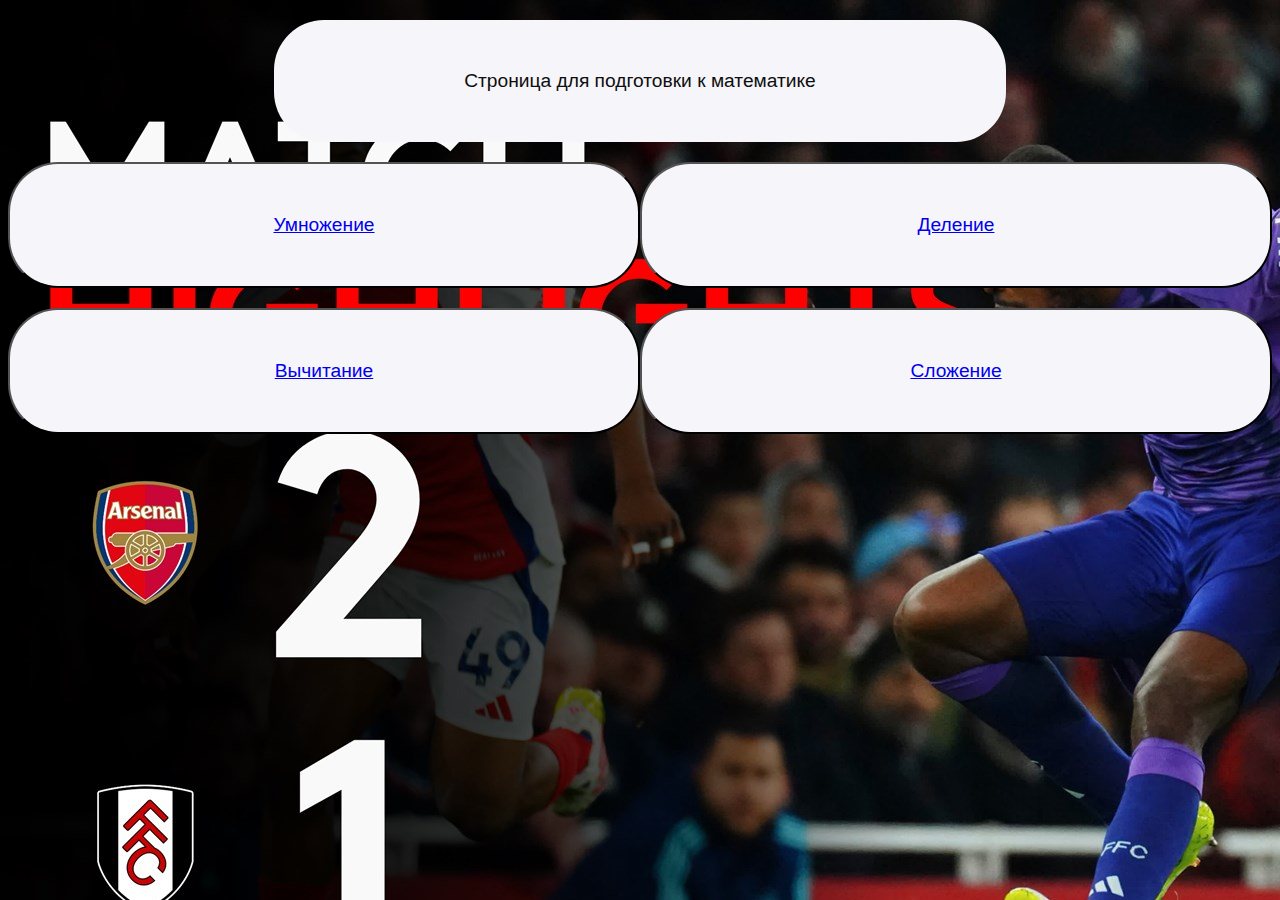
<file: index.html>
<!DOCTYPE html>
<html lang="en">
<head>
    <meta charset="UTF-8">
    <meta name="viewport" content="width=device-width, initial-scale=1.0">
    <title>Начальная строница</title>
    <link rel="stylesheet" href="start.css">
</head>
<body>
    <p>Строница для подготовки к математике</p>
    <button class="button">
    <a href="/умножение/index.html" class="button-style">Умножение</a>
    <button class="button">
        <a href="/Деление/index copy.html" class="button-style">Деление</a>
        <button class="button">
            <a href="/Вычитание/index copy 2.html" class="button-style">Вычитание</a>
            <button class="button">
                <a href="/Сложение/index copy 3.html" class="button-style">Сложение</a>
</body>
</html>
</file>
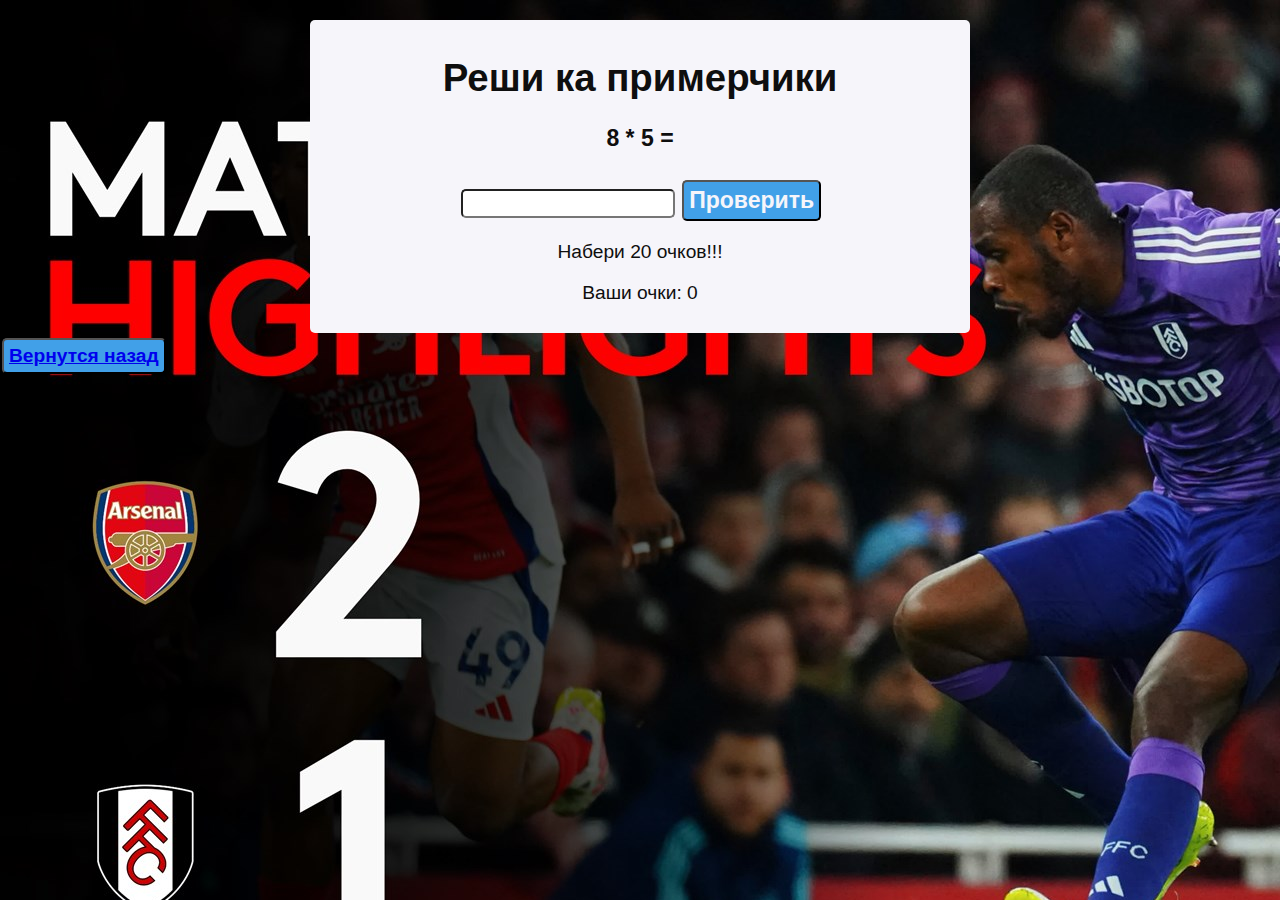
<file: умножение/index.html>
<!DOCTYPE html>
<html lang="en">
<head>
    <meta charset="UTF-8">
    <meta name="viewport" content="width=device-width, initial-scale=1.0">
    <link rel="stylesheet" href="style.css">
    <title>умножение</title>
</head>
<body>
<div class="box">
    <h1>Реши ка примерчики</h1>
    <p class="template">Ваш ответ:</p>
    <input type="text" class="input" size=5> 
    <button type="button" class="button">Проверить</button>
    <p>Набери 20 очков!!!</p>
    <p class="score">Ваши очки: 0</p>
</div>

<button class="button">
    <a href="../start.html" class="button-style">Вернутся назад</a>

    <script src="/умножение/main.js"></script>
</body>
</html>
</file>
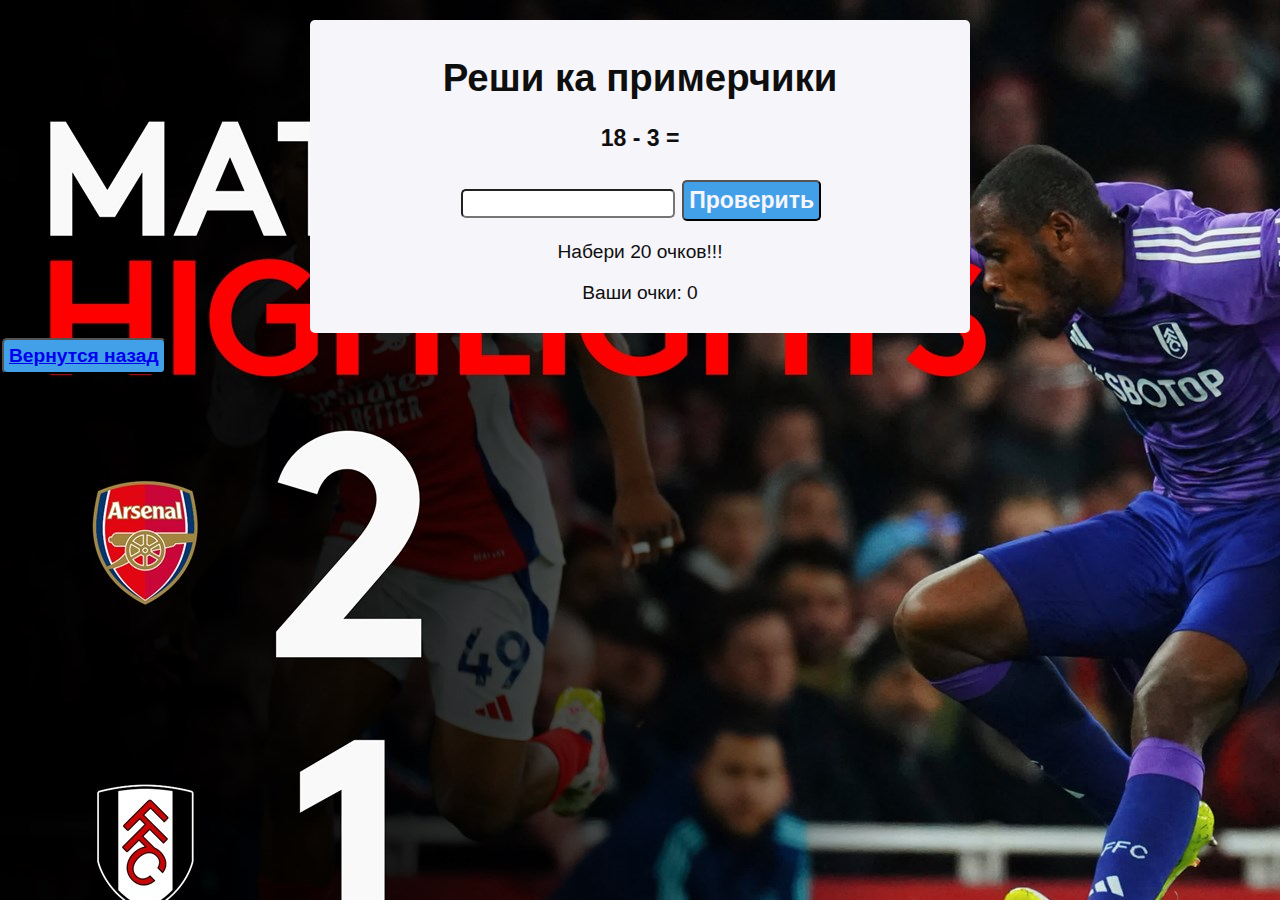
<file: Вычитание/index copy 2.html>
<!DOCTYPE html>
<html lang="en">
<head>
    <meta charset="UTF-8">
    <meta name="viewport" content="width=device-width, initial-scale=1.0">
    <link rel="stylesheet" href="style.css">
    <title>Вычитание</title>
</head>
<body>
<div class="box">
    <h1>Реши ка примерчики</h1>
    <p class="template">Ваш ответ:</p>
    <input type="text" class="input" size=5> 
    <button type="button" class="button">Проверить</button>
    <p>Набери 20 очков!!!</p>
    <p class="score">Ваши очки: 0</p>
</div>

<button class="button">
    <a href="../start.html" class="button-style">Вернутся назад</a>

    <script src="/Вычитание/main copy 2.js"></script>
</body>
</html>
</file>
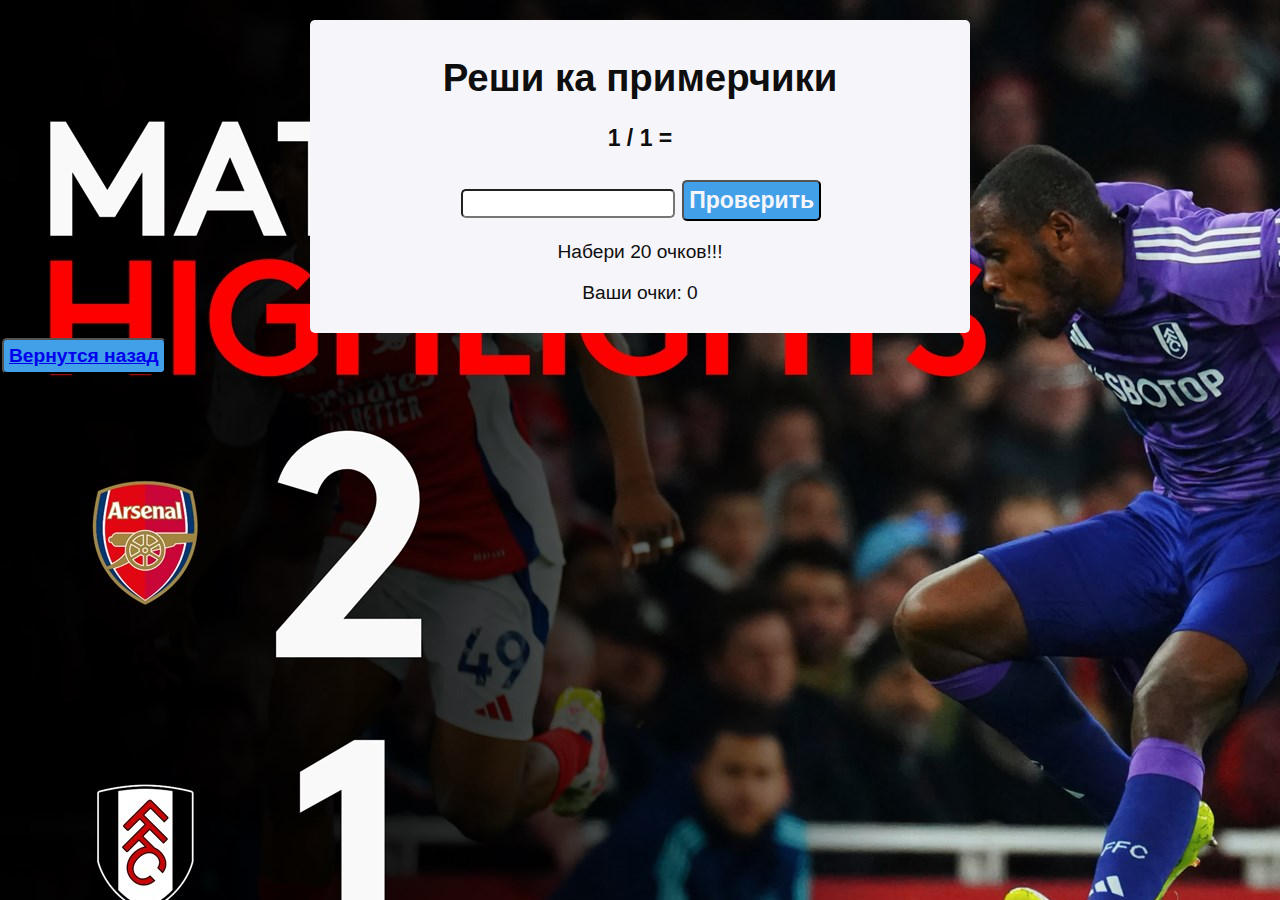
<file: Деление/index copy.html>
<!DOCTYPE html>
<html lang="en">
<head>
    <meta charset="UTF-8">
    <meta name="viewport" content="width=device-width, initial-scale=1.0">
    <link rel="stylesheet" href="style.css">
    <title>По дели ка</title>
</head>
<body>
<div class="box">
    <h1>Реши ка примерчики</h1>
    <p class="template">Ваш ответ:</p>
    <input type="text" class="input" size=5> 
    <button type="button" class="button">Проверить</button>
    <p>Набери 20 очков!!!</p>
    <p class="score">Ваши очки: 0</p>
</div>

<button class="button">
    <a href="../start.html" class="button-style">Вернутся назад</a>
    <script src="/Деление/main copy.js"></script>
</body>
</html>
</file>
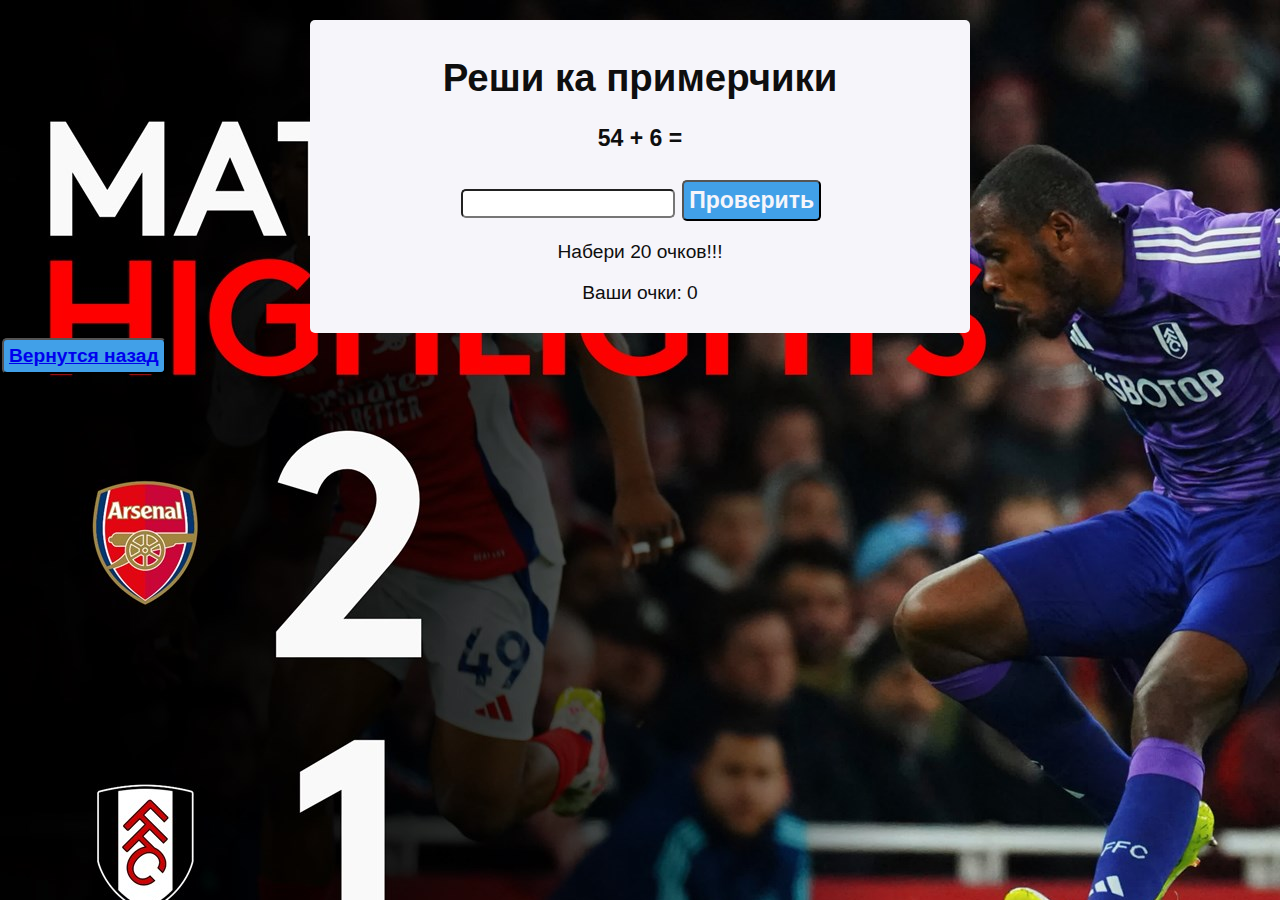
<file: Сложение/index copy 3.html>
<!DOCTYPE html>
<html lang="en">
<head>
    <meta charset="UTF-8">
    <meta name="viewport" content="width=device-width, initial-scale=1.0">
    <link rel="stylesheet" href="style.css">
    <title>Вычитание</title>
</head>
<body>
<div class="box">
    <h1>Реши ка примерчики</h1>
    <p class="template">Ваш ответ:</p>
    <input type="text" class="input" size=5> 
    <button type="button" class="button">Проверить</button>
    <p>Набери 20 очков!!!</p>
    <p class="score">Ваши очки: 0</p>
</div>

<button class="button">
    <a href="../start.html" class="button-style">Вернутся назад</a>

    <script src="/Сложение/main copy 3.js"></script>
</body>
</html>
</file>
<file: start.css>
.button{
    font-size: larger;
   background-color: rgb(246, 245, 250);
   border-radius: 50px;
   padding: 50px;
   margin: auto;
   margin-top: 20px;
   color: rgb(14, 14, 14);
   font-family: Arial, Helvetica, sans-serif;
   text-align: center;
   width: 50%;
}

.but{
    font-size: larger;
    background-color: rgb(246, 245, 250);
    border-radius: 50px;
    padding: 50px;
    margin: auto;
    margin-top: 20px;
    color: rgb(14, 14, 14);
    font-family: Arial, Helvetica, sans-serif;
    text-align: center;
    width: 50%;
}

p{
    font-size: larger;
    background-color: rgb(246, 245, 250);
    border-radius: 50px;
    padding: 50px;
    margin: auto;
    margin-top: 20px;
    color: rgb(14, 14, 14);
    font-family: Arial, Helvetica, sans-serif;
    text-align: center;
    width: 50%;
}


body {
   background-image: url("/фото/0c15a2f0-0f45-11f0-9d87-79165b975aa4.jpg");
 }
</file>
<file: умножение/style.css>
body{
     
    margin: auto;



}

.template{
   font-size:  larger;
   font-weight: bold;



}
.box{
   font-size: larger;
   background-color: rgb(246, 245, 250);
   border-radius: 5px;
   padding: 10px;
   margin: auto;
   margin-top: 20px;
   color: rgb(14, 14, 14);
   font-family: Arial, Helvetica, sans-serif;
   text-align: center;
   width: 50%;

}

.button{
   color: rgb(246, 245, 250);
   font-size: larger;
   background-color: rgb(65, 160, 232);
   border-radius: 5px;
   padding: 5px;
   margin-left: 2px;
   font-weight: bold;
   margin-top: 5px;
   cursor: pointer;

}
.input{
   width: 200px;
   margin-left: 2px;
   border-radius: 5px;
   padding: 5px;
   margin-top: 5px;
   cursor: pointer;
   
}
body {
   background-image: url("/фото/0c15a2f0-0f45-11f0-9d87-79165b975aa4.jpg");
 }
</file>
<file: Вычитание/style.css>
body{
     
    margin: auto;



}

.template{
   font-size:  larger;
   font-weight: bold;



}
.box{
   font-size: larger;
   background-color: rgb(246, 245, 250);
   border-radius: 5px;
   padding: 10px;
   margin: auto;
   margin-top: 20px;
   color: rgb(14, 14, 14);
   font-family: Arial, Helvetica, sans-serif;
   text-align: center;
   width: 50%;

}

.button{
   color: rgb(246, 245, 250);
   font-size: larger;
   background-color: rgb(65, 160, 232);
   border-radius: 5px;
   padding: 5px;
   margin-left: 2px;
   font-weight: bold;
   margin-top: 5px;
   cursor: pointer;

}
.input{
   width: 200px;
   margin-left: 2px;
   border-radius: 5px;
   padding: 5px;
   margin-top: 5px;
   cursor: pointer;
   
}
body {
   background-image: url("/фото/0c15a2f0-0f45-11f0-9d87-79165b975aa4.jpg");
 }
</file>
<file: Деление/style.css>
body{
     
    margin: auto;



}

.template{
   font-size:  larger;
   font-weight: bold;



}
.box{
   font-size: larger;
   background-color: rgb(246, 245, 250);
   border-radius: 5px;
   padding: 10px;
   margin: auto;
   margin-top: 20px;
   color: rgb(14, 14, 14);
   font-family: Arial, Helvetica, sans-serif;
   text-align: center;
   width: 50%;

}

.button{
   color: rgb(246, 245, 250);
   font-size: larger;
   background-color: rgb(65, 160, 232);
   border-radius: 5px;
   padding: 5px;
   margin-left: 2px;
   font-weight: bold;
   margin-top: 5px;
   cursor: pointer;

}
.input{
   width: 200px;
   margin-left: 2px;
   border-radius: 5px;
   padding: 5px;
   margin-top: 5px;
   cursor: pointer;
   
}
body {
   background-image: url("/фото/0c15a2f0-0f45-11f0-9d87-79165b975aa4.jpg");
 }
</file>
<file: Сложение/style.css>
body{
     
    margin: auto;



}

.template{
   font-size:  larger;
   font-weight: bold;



}
.box{
   font-size: larger;
   background-color: rgb(246, 245, 250);
   border-radius: 5px;
   padding: 10px;
   margin: auto;
   margin-top: 20px;
   color: rgb(14, 14, 14);
   font-family: Arial, Helvetica, sans-serif;
   text-align: center;
   width: 50%;

}

.button{
   color: rgb(246, 245, 250);
   font-size: larger;
   background-color: rgb(65, 160, 232);
   border-radius: 5px;
   padding: 5px;
   margin-left: 2px;
   font-weight: bold;
   margin-top: 5px;
   cursor: pointer;

}
.input{
   width: 200px;
   margin-left: 2px;
   border-radius: 5px;
   padding: 5px;
   margin-top: 5px;
   cursor: pointer;
   
}
body {
   background-image: url("/фото/0c15a2f0-0f45-11f0-9d87-79165b975aa4.jpg");
 }
</file>
